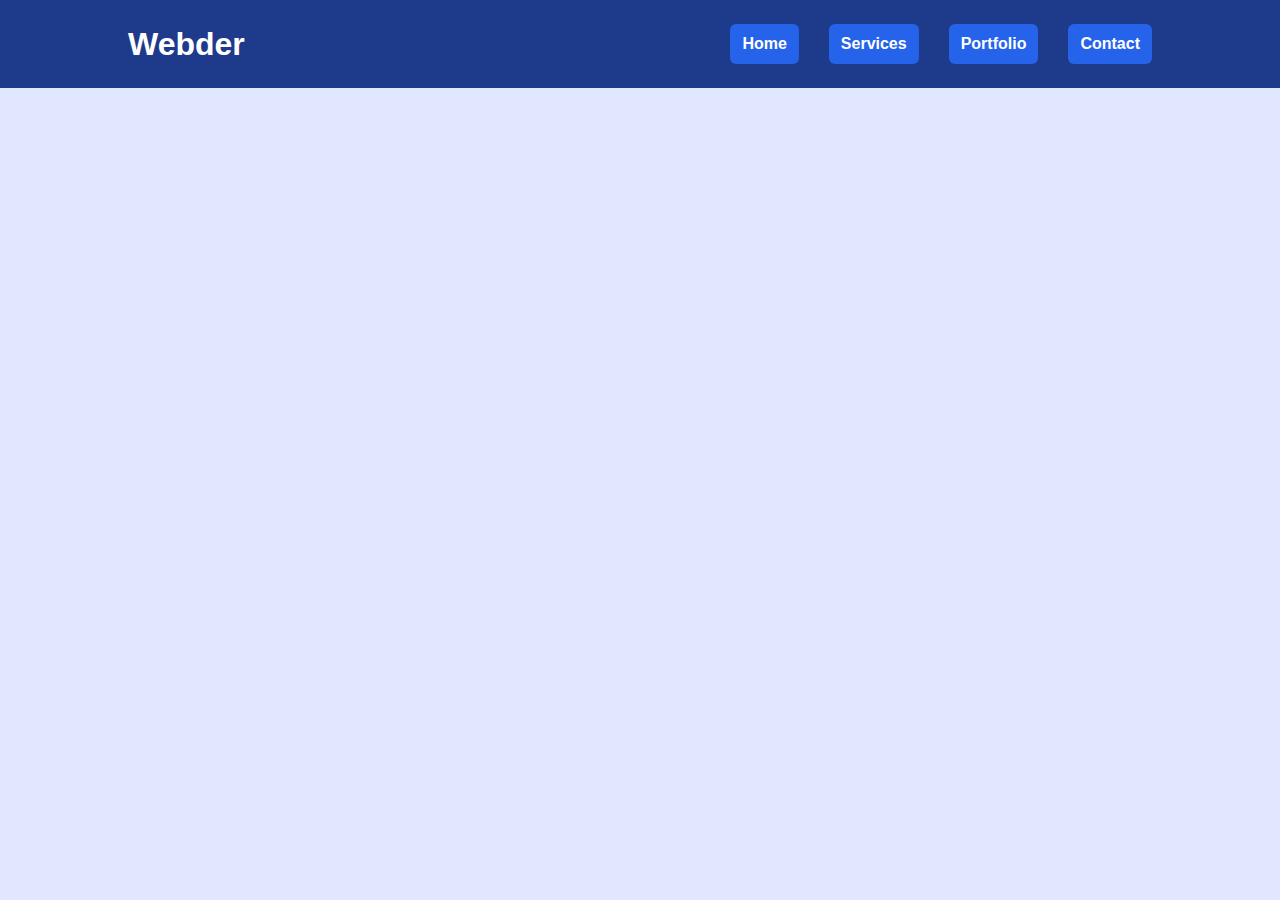
<file: index.html>
<!DOCTYPE html>
<html lang="en">
<head>
<meta charset="UTF-8" />
<meta name="viewport" content="width=device-width, initial-scale=1" />
<title>Webder | Bespoke Websites Crafted for Visionaries</title>
<meta name="description" content="Webder crafts stunning, high-performing websites tailored to your brand identity.">
<link rel="stylesheet" href="styles.css" />
<style>
  body { background: #e0e7ff; color: #1e3a8a; font-family: Poppins, sans-serif; }
</style>
</head>
<body>

<header>
  <h1>Webder</h1>
  <nav>
    <a href="index.html">Home</a>
    <a href="services.html">Services</a>
    <a href="portfolio.html">Portfolio</a>
    <a href="contact.html">Contact</a>
  </nav>
</header>

<main>
  <!-- content as before -->
</main>

<footer>
  <p>&copy; 2025 Webder. Precision-crafted websites for the modern era.</p>
  <p>Email: skylotechboy@gmail.com | Phone: 442-359-7553</p>
</footer>

<script>
  document.addEventListener('DOMContentLoaded', () => {
    const header = document.querySelector('header');

    function checkScroll() {
      if(window.scrollY > 150){
        header.classList.add('fade');
      } else {
        header.classList.remove('fade');
      }
    }

    // Run check on load
    checkScroll();

    // Run check on scroll
    window.addEventListener('scroll', checkScroll);
  });
</script>

</body>
</html>
</file>
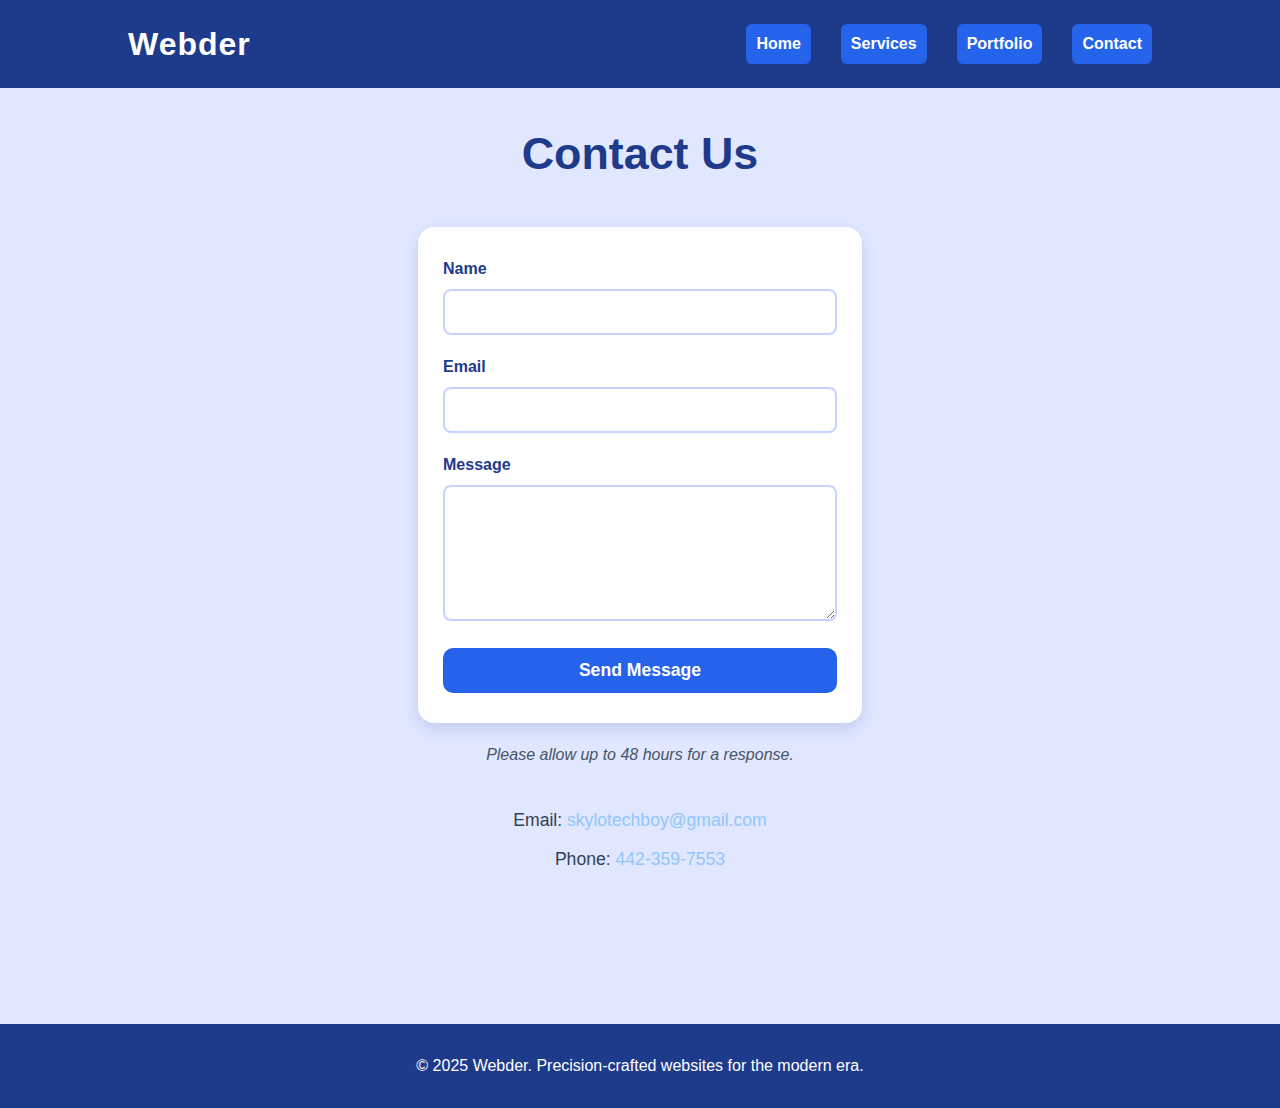
<file: contact.html>
<!DOCTYPE html>
<html lang="en">
<head>
<meta charset="UTF-8" />
<meta name="viewport" content="width=device-width, initial-scale=1" />
<title>Webder | Contact</title>
<link rel="stylesheet" href="styles.css" />
<meta name="description" content="Get in touch with Webder for professional website design services and support." />
<style>
  *, *::before, *::after {
    margin: 0; padding: 0; box-sizing: border-box;
    font-family: 'Poppins', 'Segoe UI', Tahoma, Geneva, Verdana, sans-serif;
  }
  body {
    background: #e0e7ff;
    color: #1e3a8a;
    line-height: 1.5;
    min-height: 100vh;
  }
  a {
    color: #93c5fd; /* lighter blue for better contrast */
    text-decoration: none;
    transition: color 0.3s ease;
  }
  a:hover, a:focus {
    color: #3b82f6;
    outline: none;
  }
  header {
    background: #1e3a8a;
    color: white;
    padding: 20px 10%;
    position: fixed;
    top: 0; left: 0; right: 0;
    display: flex;
    align-items: center;
    justify-content: space-between;
    z-index: 999;
    transition: opacity 0.5s ease;
  }
  header.fade {
    opacity: 0;
    pointer-events: none;
  }
  header h1 {
    font-weight: 800;
    font-size: 2rem;
    letter-spacing: 1px;
  }
  nav {
    display: flex;
    gap: 30px;
  }
  nav a {
    font-weight: 600;
    font-size: 1rem;
    padding: 8px 10px;
    border-radius: 6px;
  }
  nav a:hover, nav a:focus {
    background: #2563eb;
    color: white;
  }
  main {
    padding: 120px 10% 60px;
    max-width: 700px;
    margin: 0 auto;
  }
  h2 {
    font-size: 2.8rem;
    font-weight: 700;
    margin-bottom: 40px;
    text-align: center;
  }
  form {
    background: white;
    padding: 30px 25px;
    border-radius: 16px;
    box-shadow: 0 6px 15px rgba(30, 58, 138, 0.15);
  }
  label {
    display: block;
    margin-bottom: 8px;
    font-weight: 600;
    color: #1e3a8a;
  }
  input,
  textarea {
    width: 100%;
    padding: 12px 15px;
    margin-bottom: 20px;
    border: 2px solid #c7d2fe;
    border-radius: 8px;
    font-size: 1rem;
    color: #1e3a8a;
    transition: border-color 0.3s ease;
    resize: vertical;
  }
  input:focus,
  textarea:focus {
    border-color: #2563eb;
    outline: none;
  }
  button {
    background: #2563eb;
    color: white;
    font-weight: 700;
    font-size: 1.1rem;
    padding: 12px 20px;
    border: none;
    border-radius: 10px;
    cursor: pointer;
    transition: background 0.3s ease;
    width: 100%;
  }
  button:hover,
  button:focus {
    background: #3b82f6;
    outline: none;
  }
  .contact-info {
    margin-top: 40px;
    font-size: 1.1rem;
    color: #334155;
    text-align: center;
  }
  .contact-info p {
    margin-bottom: 12px;
  }
  .response-time {
    margin-top: 20px;
    font-size: 1rem;
    font-style: italic;
    color: #475569;
    text-align: center;
  }
  footer {
    background: #1e3a8a;
    color: white;
    text-align: center;
    padding: 30px 10%;
    font-size: 1rem;
    margin-top: 80px;
  }
  @media (max-width: 900px) {
    main {
      padding: 120px 5% 60px;
    }
  }
  @media (max-width: 480px) {
    header h1 {
      font-size: 1.6rem;
    }
    nav a {
      font-size: 0.9rem;
      padding: 6px 8px;
    }
  }
</style>
<script>
  window.addEventListener('scroll', () => {
    const header = document.querySelector('header');
    if(window.scrollY > 150){
      header.classList.add('fade');
    } else {
      header.classList.remove('fade');
    }
  });
</script>
</head>
<body>

<header>
  <h1>Webder</h1>
  <nav>
    <a href="index.html">Home</a>
    <a href="services.html">Services</a>
    <a href="portfolio.html">Portfolio</a>
    <a href="contact.html">Contact</a>
  </nav>
</header>

<main>
  <h2>Contact Us</h2>

  <form action="#" method="post" aria-label="Contact form">
    <label for="name">Name</label>
    <input type="text" id="name" name="name" required />

    <label for="email">Email</label>
    <input type="email" id="email" name="email" required />

    <label for="message">Message</label>
    <textarea id="message" name="message" rows="6" required></textarea>

    <button type="submit">Send Message</button>
  </form>

  <p class="response-time">Please allow up to 48 hours for a response.</p>

  <div class="contact-info" aria-label="Contact information">
    <p>Email: <a href="mailto:skylotechboy@gmail.com">skylotechboy@gmail.com</a></p>
    <p>Phone: <a href="tel:+14423597553">442-359-7553</a></p>
  </div>
</main>

<footer>
  <p>&copy; 2025 Webder. Precision-crafted websites for the modern era.</p>
</footer>

</body>
</html>
</file>
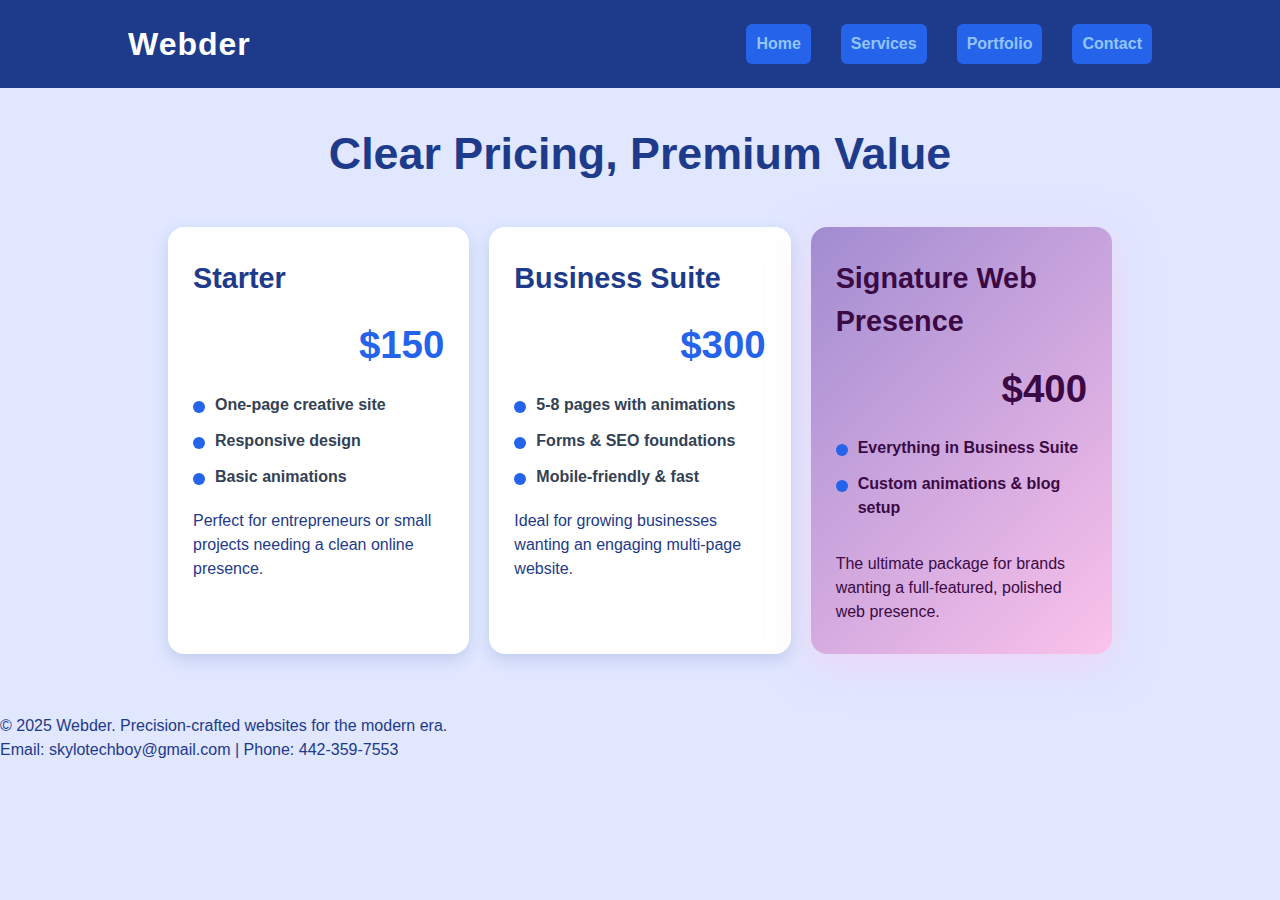
<file: services.html>
<!DOCTYPE html>
<html lang="en">
<head>
<meta charset="UTF-8" />
<meta name="viewport" content="width=device-width, initial-scale=1" />
<title>Webder | Services</title>
<link rel="stylesheet" href="styles.css" />
<meta name="description" content="Explore Webder’s professional website design services crafted to elevate your business." />
<style>
  *, *::before, *::after {
    margin: 0; padding: 0; box-sizing: border-box;
    font-family: 'Poppins', 'Segoe UI', Tahoma, Geneva, Verdana, sans-serif;
  }
  body {
    background: #e0e7ff;
    color: #1e3a8a;
    line-height: 1.5;
    min-height: 100vh;
  }
  a {
    color: #93c5fd; /* lighter blue for better readability */
    text-decoration: none;
    transition: color 0.3s ease;
  }
  a:hover, a:focus {
    color: #3b82f6;
    outline: none;
  }
  header {
    background: #1e3a8a;
    color: white;
    padding: 20px 10%;
    position: fixed;
    top: 0; left: 0; right: 0;
    display: flex;
    align-items: center;
    justify-content: space-between;
    z-index: 999;
    transition: opacity 0.5s ease;
  }
  header.fade {
    opacity: 0;
    pointer-events: none;
  }
  header h1 {
    font-weight: 800;
    font-size: 2rem;
    letter-spacing: 1px;
  }
  nav {
    display: flex;
    gap: 30px;
  }
  nav a {
    font-weight: 600;
    font-size: 1rem;
    padding: 8px 10px;
    border-radius: 6px;
    color: #93c5fd;
  }
  nav a:hover, nav a:focus {
    background: #2563eb;
    color: white;
  }
  main {
    padding: 120px 10% 60px; /* account for fixed header */
    max-width: 1200px;
    margin: 0 auto;
  }
  h2 {
    font-size: 2.8rem;
    font-weight: 700;
    margin-bottom: 40px;
    text-align: center;
    color: #1e3a8a;
  }
  .tiers {
    display: flex;
    gap: 20px;
    justify-content: center;
    flex-wrap: nowrap;
    max-width: 1000px;
    margin: 0 auto;
  }
  .tier {
    background: white;
    box-shadow: 0 6px 15px rgba(30, 58, 138, 0.15);
    border-radius: 16px;
    padding: 30px 25px;
    width: 320px;
    display: flex;
    flex-direction: column;
    transition: transform 0.4s ease, box-shadow 0.4s ease;
    cursor: default;
    overflow: hidden;
  }
  .tier:hover, .tier:focus-within {
    transform: translateY(-12px) scale(1.05);
    box-shadow: 0 16px 40px rgba(30, 58, 138, 0.4);
  }
  .tier h3 {
    font-size: 1.8rem;
    margin-bottom: 1rem;
    color: #1e3a8a;
  }
  .tier .price {
    font-size: 2.4rem;
    font-weight: 700;
    color: #2563eb;
    margin-bottom: 1.2rem;
    text-align: right;
  }
  .tier ul {
    list-style: none;
    padding-left: 0;
    color: #334155;
    margin-bottom: 1rem;
    transition: max-height 0.4s ease;
    max-height: 100px;
    overflow: hidden;
  }
  .tier:hover ul,
  .tier:focus-within ul {
    max-height: 300px; /* expands on hover/focus */
  }
  .tier ul li {
    margin-bottom: 12px;
    position: relative;
    padding-left: 22px;
    font-weight: 600;
  }
  .tier ul li::before {
    content: '';
    position: absolute;
    left: 0;
    top: 8px;
    width: 12px;
    height: 12px;
    background: #2563eb;
    border-radius: 50%;
  }
  /* Premium tier */
  .tier.premium {
    background: linear-gradient(135deg, #a18cd1, #fbc2eb);
    color: #3b0a45;
    box-shadow: 0 10px 40px rgba(251, 194, 235, 0.5);
  }
  .tier.premium h3,
  .tier.premium .price,
  .tier.premium ul li {
    color: #3b0a45;
  }
  /* Responsive */
  @media (max-width: 900px) {
    .tiers {
      flex-wrap: wrap;
      justify-content: center;
    }
  }
  @media (max-width: 480px) {
    header h1 {
      font-size: 1.6rem;
    }
    nav a {
      font-size: 0.9rem;
      padding: 6px 8px;
    }
    .tier {
      width: 100%;
      max-width: 350px;
      margin-bottom: 20px;
    }
  }
</style>
<script>
  window.addEventListener('scroll', () => {
    const header = document.querySelector('header');
    if(window.scrollY > 150){
      header.classList.add('fade');
    } else {
      header.classList.remove('fade');
    }
  });
</script>
</head>
<body>

<header>
  <h1>Webder</h1>
  <nav>
    <a href="index.html">Home</a>
    <a href="services.html">Services</a>
    <a href="portfolio.html">Portfolio</a>
    <a href="contact.html">Contact</a>
  </nav>
</header>

<main>
  <h2>Clear Pricing, Premium Value</h2>

  <div class="tiers" role="list" aria-label="Pricing tiers">

    <section class="tier" tabindex="0" role="listitem" aria-label="Starter Plan">
      <h3>Starter</h3>
      <p class="price">$150</p>
      <ul>
        <li>One-page creative site</li>
        <li>Responsive design</li>
        <li>Basic animations</li>
      </ul>
      <p>Perfect for entrepreneurs or small projects needing a clean online presence.</p>
    </section>

    <section class="tier" tabindex="0" role="listitem" aria-label="Business Suite Plan">
      <h3>Business Suite</h3>
      <p class="price">$300</p>
      <ul>
        <li>5-8 pages with animations</li>
        <li>Forms & SEO foundations</li>
        <li>Mobile-friendly & fast</li>
      </ul>
      <p>Ideal for growing businesses wanting an engaging multi-page website.</p>
    </section>

    <section class="tier premium" tabindex="0" role="listitem" aria-label="Signature Web Presence Plan">
      <h3>Signature Web Presence</h3>
      <p class="price">$400</p>
      <ul>
        <li>Everything in Business Suite</li>
        <li>Custom animations & blog setup</li>
        <li>6 months ongoing support</li>
      </ul>
      <p>The ultimate package for brands wanting a full-featured, polished web presence.</p>
    </section>

  </div>
</main>

<footer>
  <p>&copy; 2025 Webder. Precision-crafted websites for the modern era.</p>
  <p>Email: skylotechboy@gmail.com | Phone: 442-359-7553</p>
</footer>

</body>
</html>
</file>
<file: styles.css>
/* Reset and base */
*,
*::before,
*::after {
  margin: 0;
  padding: 0;
  box-sizing: border-box;
  font-family: 'Poppins', 'Segoe UI', Tahoma, Geneva, Verdana, sans-serif;
}

body {
  background: #e0e7ff;
  color: #1e3a8a;
  line-height: 1.5;
  min-height: 100vh;
}

/* Links */
a {
  color: #2563eb;
  text-decoration: none;
  transition: color 0.3s ease;
}
a:hover,
a:focus {
  color: #3b82f6;
  outline: none;
}

/* Header */
header {
  background: #1e3a8a;
  color: white;
  padding: 20px 10%;
  position: fixed;
  top: 0; left: 0; right: 0;
  display: flex;
  align-items: center;
  justify-content: space-between;
  z-index: 999;
}
header h1 {
  font-weight: 800;
  font-size: 2rem;
}
nav {
  display: flex;
  gap: 30px;
}
nav a {
  font-weight: 600;
  font-size: 1rem;
  padding: 8px 12px;
  border-radius: 6px;
  background: #2563eb;
  color: white;
}
nav a:hover {
  background: #3b82f6;
}

/* Hero Section */
.hero {
  margin-top: 100px;
  padding: 60px 10%;
  background: linear-gradient(135deg, #2563eb, #3b82f6);
  color: white;
}
.hero-content {
  display: flex;
  flex-wrap: wrap;
  align-items: center;
  gap: 40px;
}
.hero-text {
  flex: 1 1 400px;
}
.hero-text h2 {
  font-size: 3rem;
  margin-bottom: 20px;
}
.hero-text p {
  font-size: 1.3rem;
  margin-bottom: 20px;
  max-width: 500px;
}
.cta-button {
  display: inline-block;
  background: white;
  color: #2563eb;
  font-weight: 700;
  padding: 12px 20px;
  border-radius: 8px;
  transition: background 0.3s ease;
}
.cta-button:hover {
  background: #f0f4ff;
}
.hero-image img {
  flex: 1 1 400px;
  width: 100%;
  max-width: 500px;
  border-radius: 20px;
  box-shadow: 0 10px 25px rgba(0,0,0,0.15);
}

/* About Section */
.about {
  background: #f0f4ff;
  padding: 60px 10%;
  text-align: center;
}
.about h2 {
  font-size: 2.8rem;
  margin-bottom: 40px;
}
.about-cards {
  display: flex;
  flex-wrap: wrap;
  gap: 25px;
  justify-content: center;
}
.about-card {
  background: white;
  border-radius: 16px;
  box-shadow: 0 6px 15px rgba(30, 58, 138, 0.15);
  width: 280px;
  padding: 25px;
  transition: transform 0.3s ease, box-shadow 0.3s ease;
}
.about-card:hover {
  transform: translateY(-8px);
  box-shadow: 0 12px 30px rgba(30, 58, 138, 0.3);
}
.about-card img {
  width: 100%;
  height:
</file>
